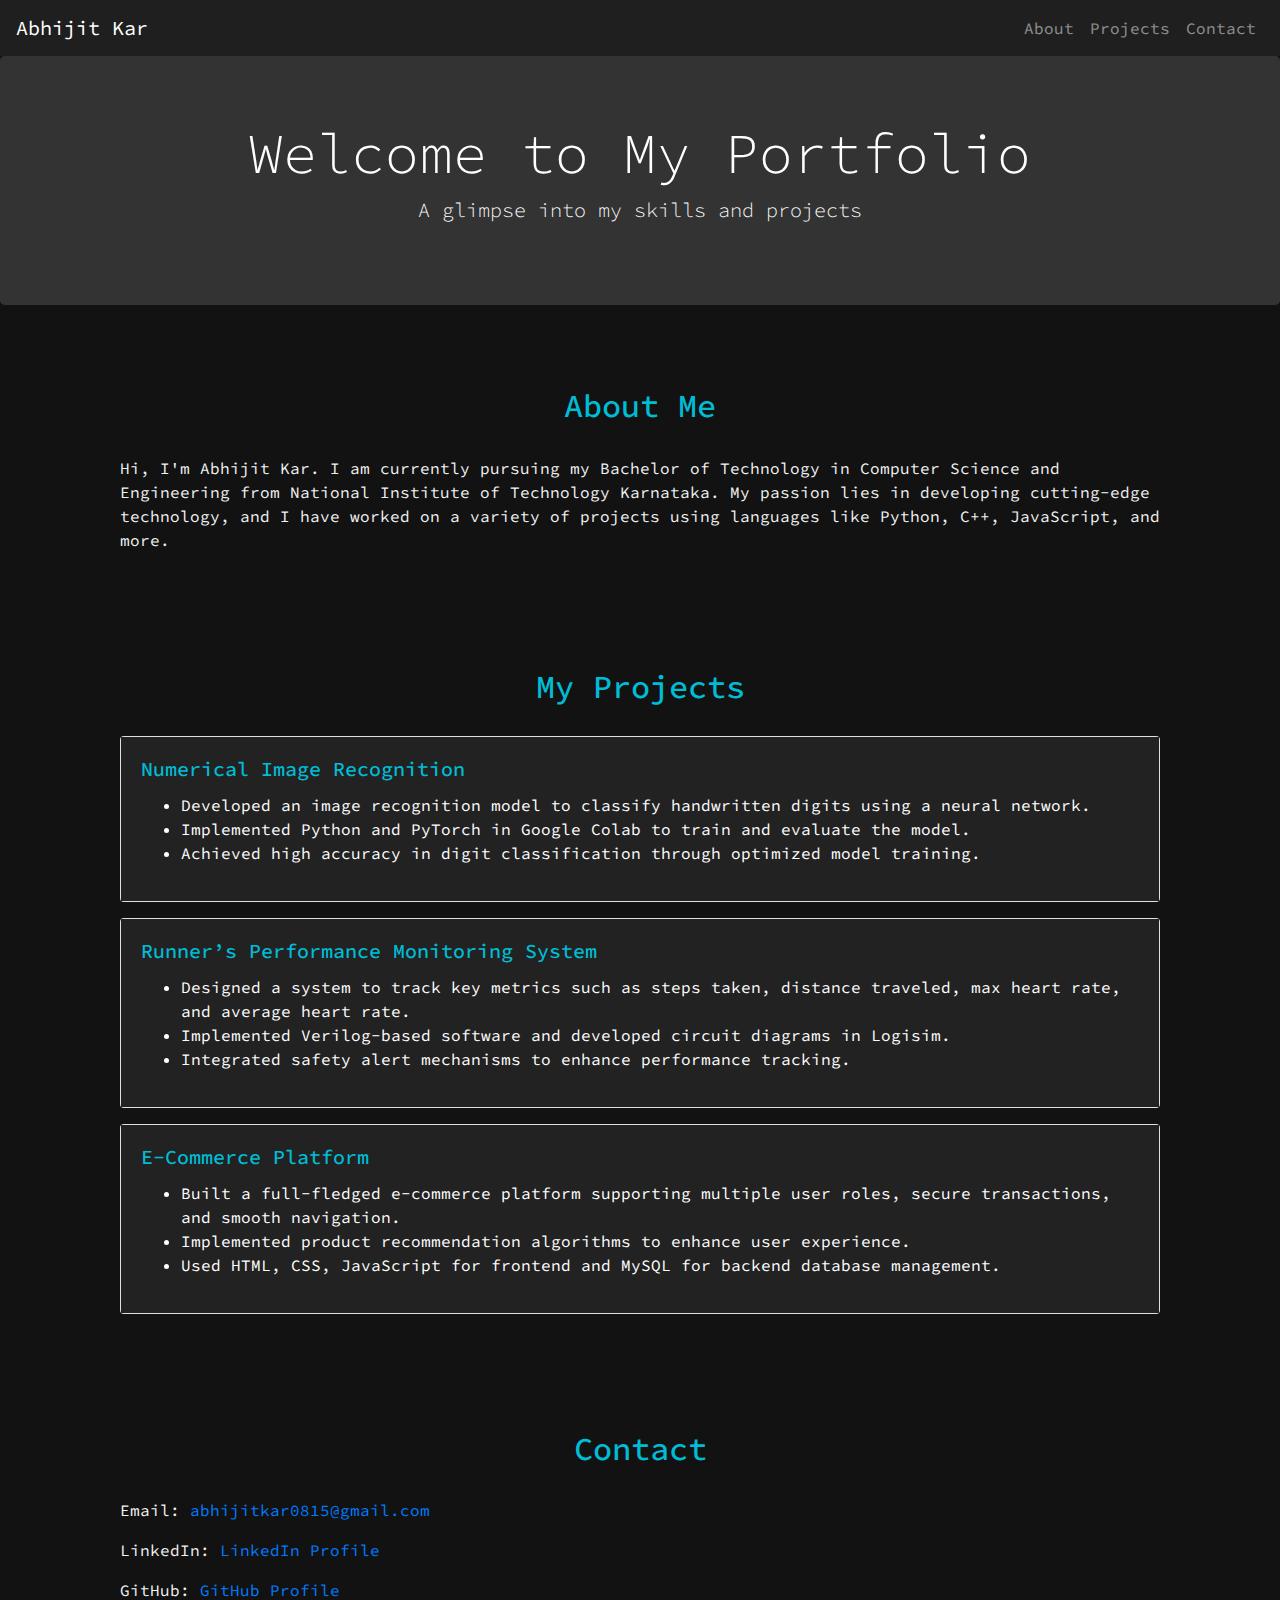
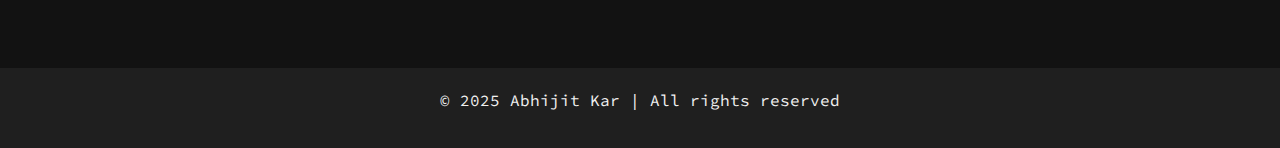
<file: index.html>
<!DOCTYPE html>
<html lang="en">

<head>
    <meta charset="UTF-8">
    <meta name="viewport" content="width=device-width, initial-scale=1.0">
    <title>Abhijit Kar - Portfolio</title>
    <!-- Bootstrap CSS -->
    <link href="https://stackpath.bootstrapcdn.com/bootstrap/4.5.2/css/bootstrap.min.css" rel="stylesheet">
    <!-- Google Font for Coder Font -->
    <link href="https://fonts.googleapis.com/css2?family=Source+Code+Pro&display=swap" rel="stylesheet">
    <style>
        body {
            background-color: #121212;
            color: #f1f1f1;
            font-family: 'Source Code Pro', monospace;
        }

        .navbar {
            background-color: #1f1f1f;
        }

        .navbar a {
            color: #f1f1f1;
        }

        .navbar a:hover {
            color: #00bcd4;
        }

        .jumbotron {
            background-color: #333;
            color: #fff;
        }

        .container {
            padding: 50px;
        }

        .section-title {
            text-align: center;
            color: #00bcd4;
            margin-bottom: 30px;
        }

        .card-body {
            background-color: #222;
            color: #fff;
        }

        .card-title {
            color: #00bcd4;
        }

        footer {
            background-color: #1f1f1f;
            color: #f1f1f1;
            padding: 20px;
            text-align: center;
        }
    </style>
</head>

<body>

    <!-- Navbar -->
    <nav class="navbar navbar-expand-lg navbar-dark">
        <a class="navbar-brand" href="#">Abhijit Kar</a>
        <button class="navbar-toggler" type="button" data-toggle="collapse" data-target="#navbarNav"
            aria-controls="navbarNav" aria-expanded="false" aria-label="Toggle navigation">
            <span class="navbar-toggler-icon"></span>
        </button>
        <div class="collapse navbar-collapse" id="navbarNav">
            <ul class="navbar-nav ml-auto">
                <li class="nav-item">
                    <a class="nav-link" href="#about">About</a>
                </li>
                <li class="nav-item">
                    <a class="nav-link" href="#projects">Projects</a>
                </li>
                <li class="nav-item">
                    <a class="nav-link" href="#contact">Contact</a>
                </li>
            </ul>
        </div>
    </nav>

    <!-- Jumbotron -->
    <div class="jumbotron text-center">
        <h1 class="display-4">Welcome to My Portfolio</h1>
        <p class="lead">A glimpse into my skills and projects</p>
    </div>

    <!-- About Section -->
    <div id="about" class="container">
        <h2 class="section-title">About Me</h2>
        <p>Hi, I'm Abhijit Kar. I am currently pursuing my Bachelor of Technology in Computer Science and Engineering
            from National Institute of Technology Karnataka. My passion lies in developing cutting-edge technology, and
            I have worked on a variety of projects using languages like Python, C++, JavaScript, and more.</p>
    </div>

    <!-- Projects Section -->
<div id="projects" class="container">
    <h2 class="section-title">My Projects</h2>

    <!-- Project 1 -->
    <div class="card mb-3">
        <div class="card-body">
            <h5 class="card-title">Numerical Image Recognition</h5>
            <ul>
                <li>Developed an image recognition model to classify handwritten digits using a neural network.</li>
                <li>Implemented Python and PyTorch in Google Colab to train and evaluate the model.</li>
                <li>Achieved high accuracy in digit classification through optimized model training.</li>
            </ul>
        </div>
    </div>

    <!-- Project 2 -->
    <div class="card mb-3">
        <div class="card-body">
            <h5 class="card-title">Runner’s Performance Monitoring System</h5>
            <ul>
                <li>Designed a system to track key metrics such as steps taken, distance traveled, max heart rate, and average heart rate.</li>
                <li>Implemented Verilog-based software and developed circuit diagrams in Logisim.</li>
                <li>Integrated safety alert mechanisms to enhance performance tracking.</li>
            </ul>
        </div>
    </div>

    <!-- Project 3 -->
    <div class="card mb-3">
        <div class="card-body">
            <h5 class="card-title">E-Commerce Platform</h5>
            <ul>
                <li>Built a full-fledged e-commerce platform supporting multiple user roles, secure transactions, and smooth navigation.</li>
                <li>Implemented product recommendation algorithms to enhance user experience.</li>
                <li>Used HTML, CSS, JavaScript for frontend and MySQL for backend database management.</li>
            </ul>
        </div>
    </div>
</div>


    <!-- Contact Section -->
    <div id="contact" class="container">
        <h2 class="section-title">Contact</h2>
        <p>Email: <a href="mailto:abhijitkar0815@gmail.com">abhijitkar0815@gmail.com</a></p>
        <p>LinkedIn: <a href="https://www.linkedin.com/in/abhijit-kar-471a33214/" target="_blank">LinkedIn Profile</a></p>
        <p>GitHub: <a href="https://github.com/abhijitkar10" target="_blank">GitHub Profile</a></p>
    </div>

    <!-- Footer -->
    <footer>
        <p>&copy; 2025 Abhijit Kar | All rights reserved</p>
    </footer>

    <!-- Bootstrap JS & Dependencies -->
    <script src="https://code.jquery.com/jquery-3.5.1.slim.min.js"></script>
    <script src="https://cdn.jsdelivr.net/npm/@popperjs/core@2.0.7/dist/umd/popper.min.js"></script>
    <script src="https://stackpath.bootstrapcdn.com/bootstrap/4.5.2/js/bootstrap.min.js"></script>
</body>

</html>
</file>
